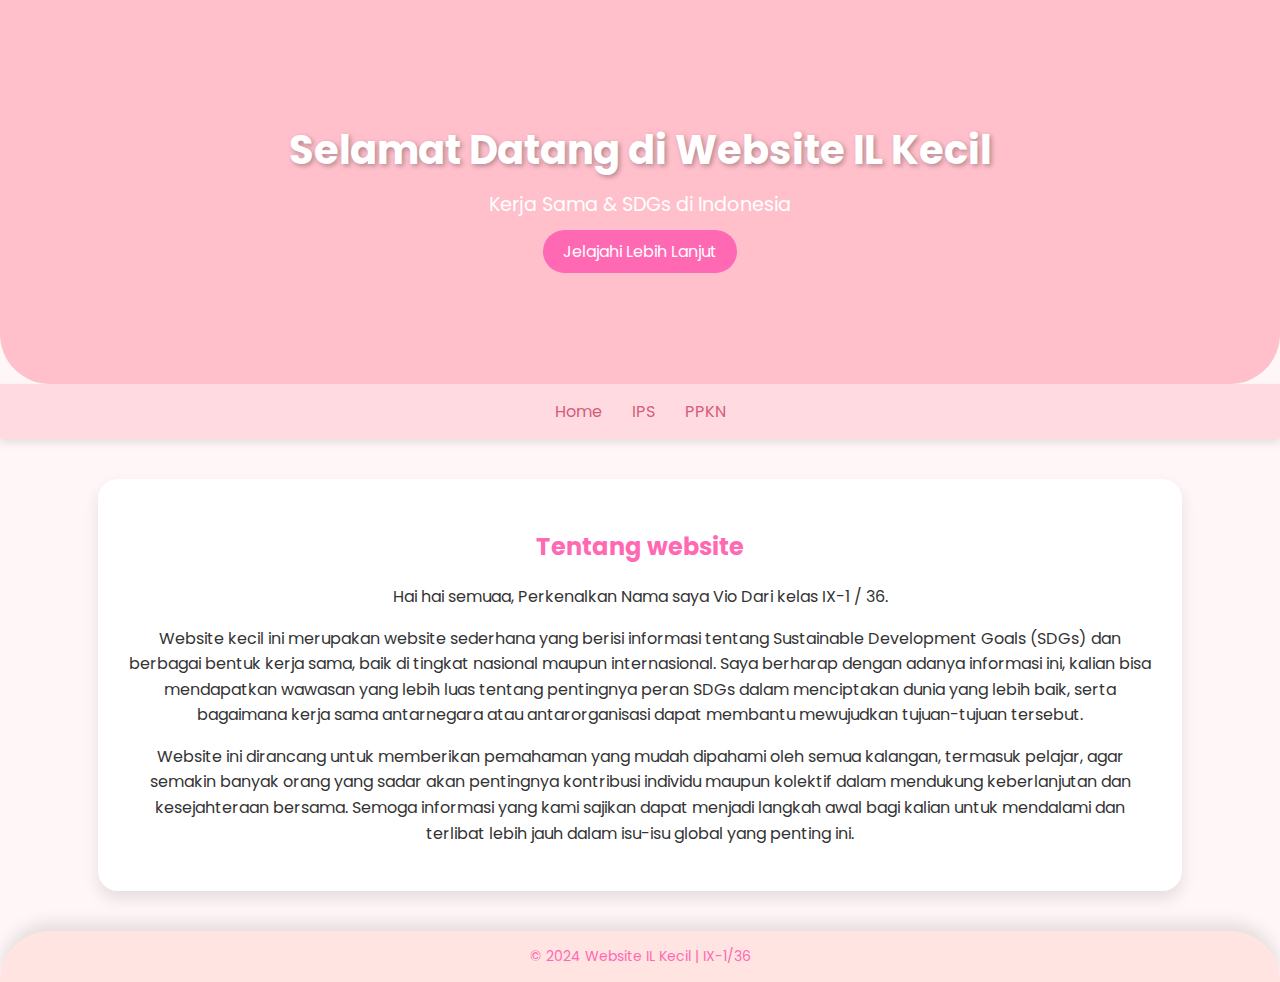
<file: index.html>
<!DOCTYPE html>
<html lang="en">
<head>
  <meta charset="UTF-8">
  <meta name="viewport" content="width=device-width, initial-scale=1.0">
  <title>Website IL Kecil</title>
  <!-- Google Fonts -->
  <link href="https://fonts.googleapis.com/css2?family=Poppins:wght@300;400;600&display=swap" rel="stylesheet">
  <style>
    /* Global Styles */
    body {
      font-family: 'Poppins', sans-serif;
      margin: 0;
      padding: 0;
      background-color: #fff7f7; /* Soft pink */
      color: #333;
    }

    /* Header Styles */
    .header {
      background-color: pink;
      background-position: center;
      text-align: center;
      color: white;
      padding: 120px 20px;
      border-radius: 0 0 50px 50px;
      position: relative;
    }

    .header h1 {
      font-size: 2.5rem;
      margin: 0;
      text-shadow: 2px 2px 5px rgba(0, 0, 0, 0.3);
    }

    .header p {
      font-size: 1.2rem;
      margin: 10px 0 20px;
    }

    .header .btn-primary {
      background: #ff69b4;
      color: white;
      text-decoration: none;
      padding: 10px 20px;
      border-radius: 30px;
      font-size: 1rem;
      transition: all 0.3s ease;
    }

    .header .btn-primary:hover{
      background: #ff1493;
      box-shadow: 0 4px 10px rgba(0, 0, 0, 0.2);
    }
    
    /* Navbar */
    .navbar {
      display: flex;
      justify-content: center;
      background-color: #ffdae1;
      padding: 15px 20px;
      box-shadow: 0px 4px 8px rgba(0, 0, 0, 0.1);
    }

    .navbar a {
      color: #d45d79;
      margin: 0 15px;
      text-decoration: none;
      font-size: 1rem;
      transition: color 0.3s ease-in-out;
    }

    .navbar a:hover {
      color: #ff577f;
    }

    .dropdown {
      position: relative;
    }

    .dropdown-content {
      display: none;
      position: absolute;
      top: 100%;
      left: 0;
      background-color: #ffe5ec;
      box-shadow: 0px 8px 16px rgba(0, 0, 0, 0.2);
      border-radius: 10px;
      overflow: hidden;
    }

    .dropdown-content a {
      color: #d45d79;
      padding: 10px 20px;
      display: block;
      text-decoration: none;
      transition: background-color 0.3s;
    }

    .dropdown-content a:hover {
      background-color: #ffd1d8;
    }

    .dropdown:hover .dropdown-content {
      display: block;
    }

    /* Content Section */
    .content {
      background-color: #fff;
      padding: 30px;
      margin: 40px auto;
      max-width: 80%;
      border-radius: 20px;
      box-shadow: 0px 8px 16px rgba(0, 0, 0, 0.1);
      text-align: center;
    }

    .content h2 {
      color: #ff69b4;
      margin-bottom: 20px;
    }

    .content p {
      line-height: 1.6;
      margin-bottom: 15px;
    }

    /* Footer Section */
    .footer {
      background: #ffe4e1;
      text-align: center;
      padding: 15px 20px;
      border-radius: 50px 50px 0 0;
      box-shadow: 0px -8px 16px rgba(0, 0, 0, 0.1);
    }

    .footer p {
      font-size: 14px;
      color: #ff69b4;
      margin: 0;
    }
  </style>
</head>
<body>
 <!-- Header Section -->
 <div class="header">
  <h1>Selamat Datang di Website IL Kecil</h1>
  <p>Kerja Sama & SDGs di Indonesia</p>
  <a href="#content" class="btn-primary">Jelajahi Lebih Lanjut</a>
</div>

  <!-- Navbar Section -->
  <div class="navbar">
    <a href="index.html">Home</a>
    <div class="dropdown">
      <a href="#">IPS</a>
      <div class="dropdown-content">
        <a href="SDGS.html">SDGs</a>
        <a href="Kerja Sama.html">Kerja Sama</a>
      </div>
    </div>
    <div class="dropdown">
      <a href="#">PPKN</a>
      <div class="dropdown-content">
        <a href="Indonesia-malaysia.html">Indonesia-Malaysia</a>
        <a href="SDGS.html">SDGs</a>
      </div>
    </div>
  </div>

  <!-- Content Section -->
  <div id="content" class="content">
    <h2>Tentang website</h2>
    <p>Hai hai semuaa, Perkenalkan Nama saya Vio Dari kelas IX-1 / 36.</p>
    <p>Website kecil ini merupakan website sederhana yang berisi informasi tentang Sustainable Development Goals (SDGs) dan berbagai 
      bentuk kerja sama, baik di tingkat nasional maupun internasional. Saya berharap dengan adanya informasi ini, kalian bisa mendapatkan
       wawasan yang lebih luas tentang pentingnya peran SDGs dalam menciptakan dunia yang lebih baik, serta bagaimana kerja sama antarnegara 
       atau antarorganisasi dapat membantu mewujudkan tujuan-tujuan tersebut.</p>
    <p>Website ini dirancang untuk memberikan pemahaman yang mudah dipahami oleh semua 
      kalangan, termasuk pelajar, agar semakin banyak orang yang sadar akan pentingnya kontribusi individu maupun 
      kolektif dalam mendukung keberlanjutan dan kesejahteraan bersama. Semoga informasi yang kami sajikan dapat menjadi 
      langkah awal bagi kalian untuk mendalami dan terlibat lebih jauh dalam isu-isu global yang penting ini.</p>
  </div>

  <!-- Footer Section -->
  <div class="footer">
    <p>© 2024 Website IL Kecil | IX-1/36</p>
  </div>
</body>
</html>
</file>
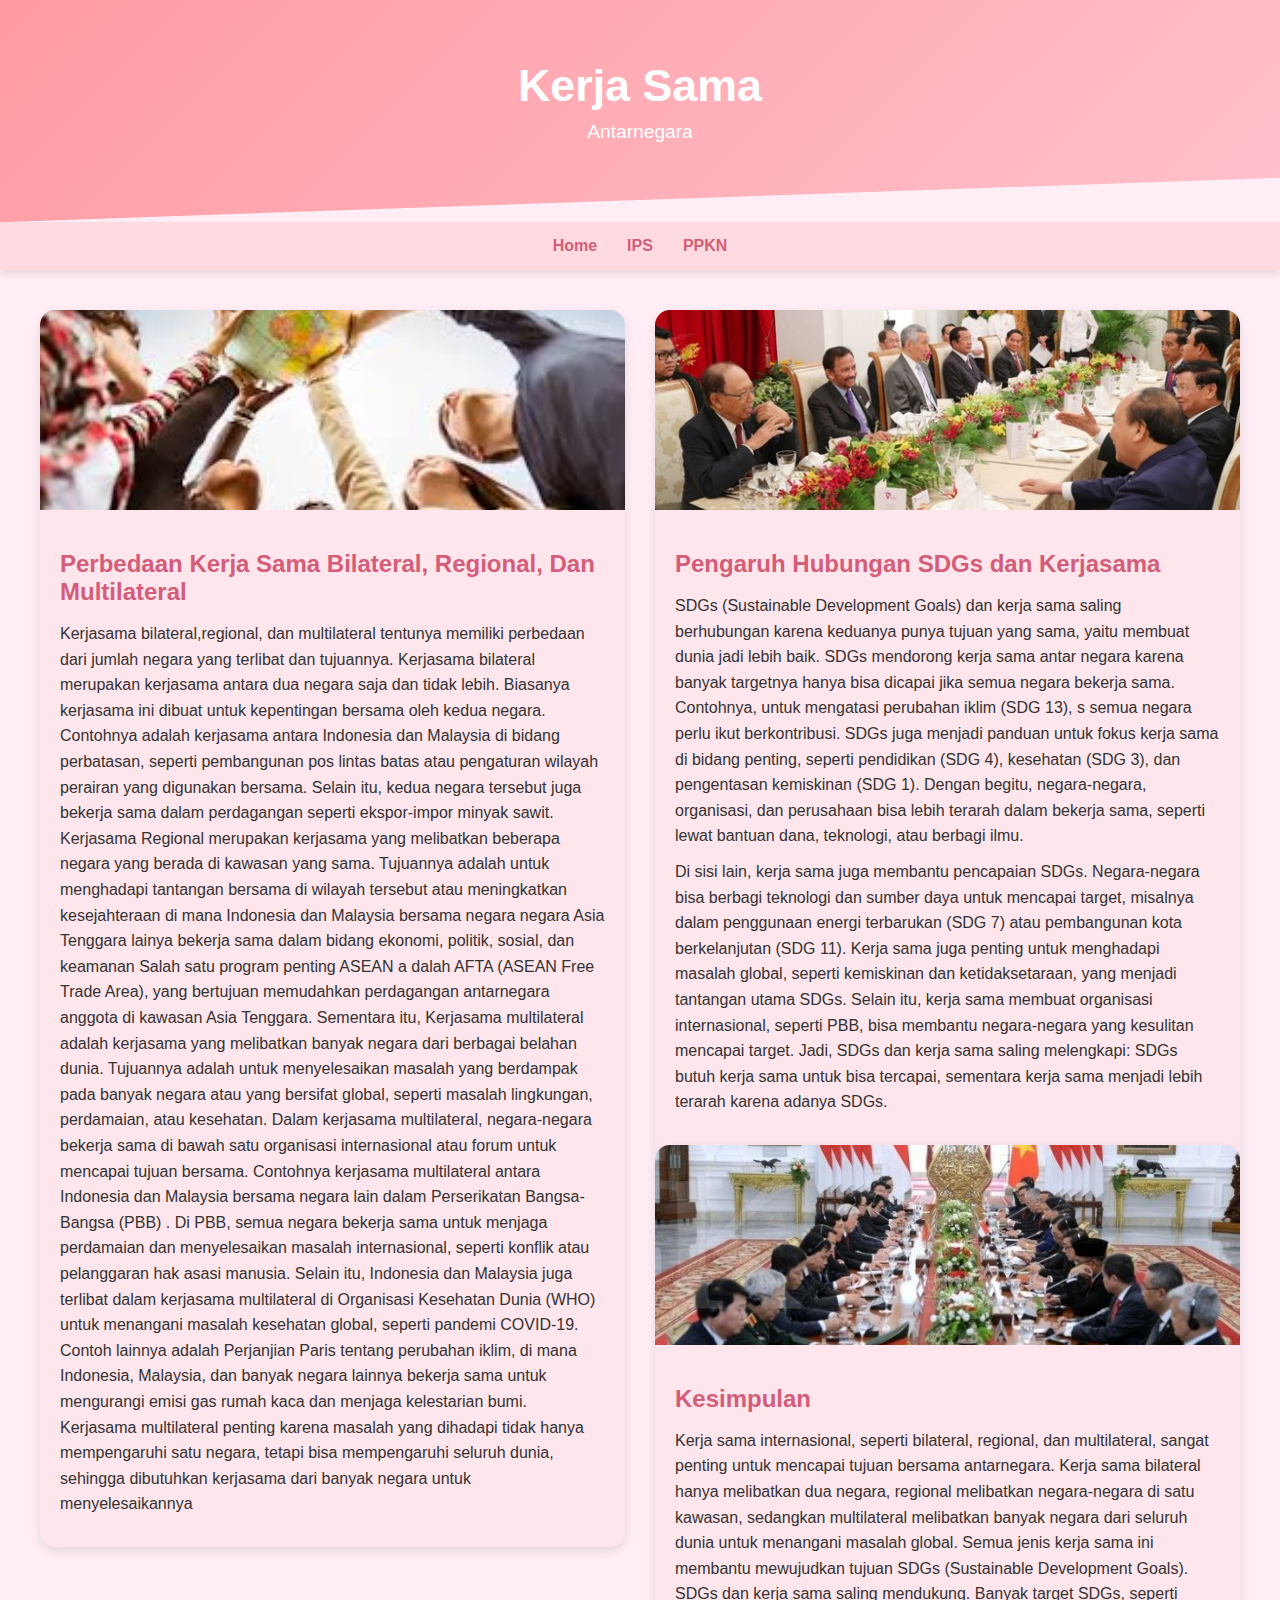
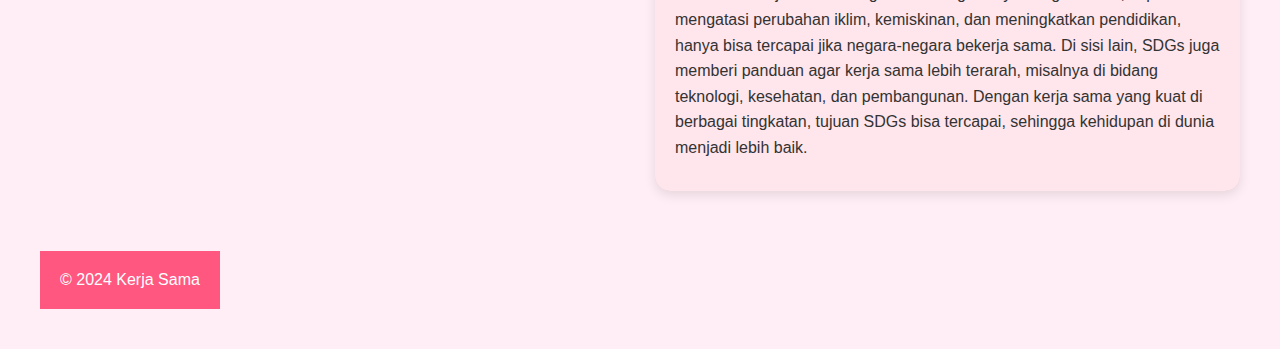
<file: Kerja Sama.html>
<!DOCTYPE html>
<html lang="en">
<head>
  <meta charset="UTF-8">
  <meta name="viewport" content="width=device-width, initial-scale=1.0">
  <title>Kerja Sama Bilateral</title>
  <style>
    /* Reset */
    body {
      margin: 0;
      font-family: 'Poppins', Arial, sans-serif;
      background-color: #ffeef5;
      color: #333;
    }

    /* Header */
    .header {
      background: linear-gradient(135deg, #ff9aa2, #ffc1cc);
      color: white;
      text-align: center;
      padding: 60px 20px;
      clip-path: polygon(0 0, 100% 0, 100% 80%, 0 100%);
      box-shadow: 0px 8px 16px rgba(0, 0, 0, 0.2);
    }

    .header h1 {
      margin: 0;
      font-size: 2.8rem;
    }

    .header p {
      font-size: 1.2rem;
      margin-top: 10px;
    }

    /* Navbar */
    .navbar {
      display: flex;
      justify-content: center;
      background-color: #ffdae1;
      padding: 15px 20px;
      box-shadow: 0px 4px 8px rgba(0, 0, 0, 0.1);
    }

    .navbar a {
      color: #d45d79;
      margin: 0 15px;
      text-decoration: none;
      font-size: 1rem;
      position: relative;
      transition: color 0.3s ease-in-out;
    }

    .navbar a:hover {
      color: #ff577f;
    }

    /* Dropdown */
    .dropdown {
      position: relative;
    }

    .dropdown-content {
      display: none;
      position: absolute;
      top: 100%;
      left: 0;
      background-color: #ffe5ec;
      box-shadow: 0px 8px 16px rgba(0, 0, 0, 0.2);
      border-radius: 10px;
      overflow: hidden;
      animation: fadeIn 0.3s ease-in-out;
    }

    .dropdown-content a {
      color: #d45d79;
      padding: 10px 20px;
      display: block;
      text-decoration: none;
      transition: background-color 0.3s;
    }

    .dropdown-content a:hover {
      background-color: #ffd1d8;
    }

    .dropdown:hover .dropdown-content {
      display: block;
    }

    /* Main Content */
    .container {
      display: flex;
      justify-content: space-between;
      align-items: flex-start;
      flex-wrap: wrap;
      gap: 30px;
      padding: 40px 20px;
      max-width: 1200px;
      margin: 0 auto;
    }

    .card {
      background: #ffe5ec;
      border-radius: 15px;
      box-shadow: 0px 4px 12px rgba(0, 0, 0, 0.1);
      overflow: hidden;
      flex: 1 1 45%;
      display: flex;
      flex-direction: column;
      transition: transform 0.3s, box-shadow 0.3s;
    }

    .card:hover {
      transform: translateY(-10px);
      box-shadow: 0px 8px 20px rgba(0, 0, 0, 0.15);
    }

    .card img {
      width: 100%;
      height: 200px;
      object-fit: cover;
    }

    .card-content {
      padding: 20px;
    }

    .card-content h2 {
      color: #d45d79;
      font-size: 1.5rem;
      margin-bottom: 15px;
    }

    .card-content p {
      margin: 0 0 10px;
      line-height: 1.6;
    }

    /* Footer */
    .footer {
      background-color: #ff577f;
      color: white;
      text-align: center;
      padding: 20px;
      margin-top: 30px;
      font-size: 1rem;
    }
  </style>
</head>
<body>
  <!-- Header Section -->
  <div class="header">
    <h1>Kerja Sama</h1>
    <p>Antarnegara</p>
  </div>

 <!-- Navbar -->
 <div class="navbar">
  <a href="index.html"><strong>Home</strong></a>
  <div class="dropdown">
    <a href="#"><strong>IPS</strong></a>
    <div class="dropdown-content">
      <a href="SDGS.html">SDGs</a>
      <a href="Kerja Sama.html">Kerja Sama</a>
    </div>
  </div>
  <div class="dropdown">
    <a href="#"><strong>PPKN</strong></a>
    <div class="dropdown-content">
      <a href="Indonesia-malaysia.html">Indonesia-Malaysia</a>
      <a href="SDGS.html">SDGs</a>
    </div>
  </div>
</div>


  <!-- Main Content -->
  <div class="container">
    <div class="card">
      <img src="Bilateral.jpg" alt="Kerja Sama">
      <div class="card-content">
        <h2>Perbedaan Kerja Sama Bilateral, Regional, Dan Multilateral</h2>
        <p>Kerjasama bilateral,regional, dan multilateral tentunya memiliki perbedaan dari jumlah negara yang terlibat dan tujuannya. Kerjasama bilateral merupakan kerjasama antara dua negara saja dan tidak lebih. Biasanya kerjasama ini dibuat untuk kepentingan bersama oleh kedua negara. Contohnya adalah kerjasama  antara Indonesia dan Malaysia di bidang perbatasan, seperti pembangunan pos lintas batas atau pengaturan wilayah perairan yang digunakan bersama. Selain itu, kedua negara tersebut juga bekerja sama dalam perdagangan seperti ekspor-impor minyak sawit.
          Kerjasama Regional merupakan kerjasama yang melibatkan beberapa negara yang berada di kawasan yang sama. Tujuannya adalah untuk menghadapi tantangan bersama di wilayah tersebut atau meningkatkan kesejahteraan di mana Indonesia dan Malaysia bersama negara negara Asia Tenggara lainya bekerja sama dalam bidang ekonomi, politik, sosial,  dan keamanan Salah satu program penting ASEAN a 	dalah AFTA (ASEAN Free Trade Area), yang bertujuan memudahkan perdagangan antarnegara anggota di kawasan Asia Tenggara. Sementara itu, Kerjasama multilateral adalah kerjasama 
          yang melibatkan banyak negara dari berbagai belahan dunia. Tujuannya adalah untuk menyelesaikan masalah yang berdampak pada banyak negara atau yang bersifat global, seperti masalah lingkungan, perdamaian, atau kesehatan. Dalam kerjasama multilateral, negara-negara bekerja sama di bawah satu organisasi internasional atau forum untuk mencapai tujuan bersama. Contohnya kerjasama multilateral antara Indonesia dan Malaysia bersama negara lain dalam Perserikatan Bangsa-Bangsa (PBB) . Di PBB, semua negara bekerja sama untuk menjaga perdamaian dan menyelesaikan 
          masalah internasional, seperti konflik atau pelanggaran hak asasi manusia. Selain itu, Indonesia dan Malaysia juga terlibat dalam kerjasama multilateral di Organisasi Kesehatan Dunia (WHO) untuk menangani masalah kesehatan global, seperti pandemi COVID-19. Contoh lainnya adalah Perjanjian Paris tentang perubahan iklim, di mana Indonesia, Malaysia, dan banyak negara lainnya bekerja sama untuk mengurangi emisi gas rumah kaca dan menjaga kelestarian bumi. Kerjasama multilateral penting karena masalah yang dihadapi tidak hanya mempengaruhi satu negara, tetapi 
          bisa mempengaruhi  seluruh dunia, sehingga dibutuhkan kerjasama dari banyak negara untuk menyelesaikannya</p>
      </div>
    </div>

    <div class="card">
      <img src="4b96b080-ea64-4f68-84be-3c2f8ea36a6e.jpeg" alt="Pendidikan">
      <div class="card-content">
        <h2>Pengaruh Hubungan SDGs dan Kerjasama</h2>
        <p>SDGs (Sustainable Development Goals) dan kerja sama saling berhubungan karena keduanya punya tujuan yang sama, yaitu membuat dunia jadi lebih baik. SDGs 
          mendorong kerja sama antar negara karena banyak targetnya hanya bisa dicapai jika semua negara bekerja sama. Contohnya, untuk mengatasi perubahan iklim (SDG 13), s
          semua negara perlu ikut berkontribusi. SDGs juga menjadi panduan untuk fokus kerja sama di bidang penting, seperti pendidikan (SDG 4), kesehatan (SDG 3), dan pengentasan kemiskinan (SDG 1). 
          Dengan begitu, negara-negara, organisasi, dan perusahaan
          bisa lebih terarah dalam bekerja sama, seperti lewat bantuan dana, teknologi, atau berbagi ilmu.</p>
          <p>Di sisi lain, kerja sama juga membantu pencapaian SDGs. Negara-negara bisa berbagi teknologi dan sumber daya untuk mencapai target, misalnya dalam penggunaan energi terbarukan (SDG 7) atau 
            pembangunan kota berkelanjutan (SDG 11). Kerja sama juga penting untuk menghadapi masalah global, seperti kemiskinan dan ketidaksetaraan, yang menjadi tantangan utama SDGs. Selain itu,
             kerja sama membuat organisasi internasional, seperti PBB, bisa membantu negara-negara yang kesulitan mencapai target. Jadi, SDGs dan kerja sama saling melengkapi: SDGs butuh kerja sama untuk bisa tercapai, 
             sementara kerja sama menjadi lebih terarah karena adanya SDGs.</p>
      </div>
      <div class="card">
        <img src="um.jpg" alt="Pendidikan">
        <div class="card-content">
          <h2>Kesimpulan</h2>
          <p>Kerja sama internasional, seperti bilateral, regional, dan multilateral, sangat penting untuk mencapai tujuan bersama antarnegara. Kerja sama bilateral hanya melibatkan dua negara, regional melibatkan negara-negara di satu kawasan, sedangkan multilateral melibatkan banyak negara dari seluruh dunia untuk menangani masalah global. Semua jenis kerja sama ini membantu mewujudkan tujuan SDGs (Sustainable Development Goals).  
            SDGs dan kerja sama saling mendukung. Banyak target SDGs, seperti mengatasi perubahan iklim, kemiskinan, dan meningkatkan pendidikan, hanya bisa tercapai jika negara-negara bekerja sama. Di sisi lain, SDGs juga memberi panduan agar kerja sama lebih terarah, misalnya di bidang teknologi, kesehatan, dan pembangunan. Dengan kerja sama yang kuat di berbagai tingkatan, tujuan SDGs bisa tercapai, sehingga kehidupan di dunia menjadi lebih baik.</p>
        </div>
    </div>
  </div>

  <!-- Footer -->
  <div class="footer">
    &copy; 2024 Kerja Sama
  </div>
</body>
</html>
</file>
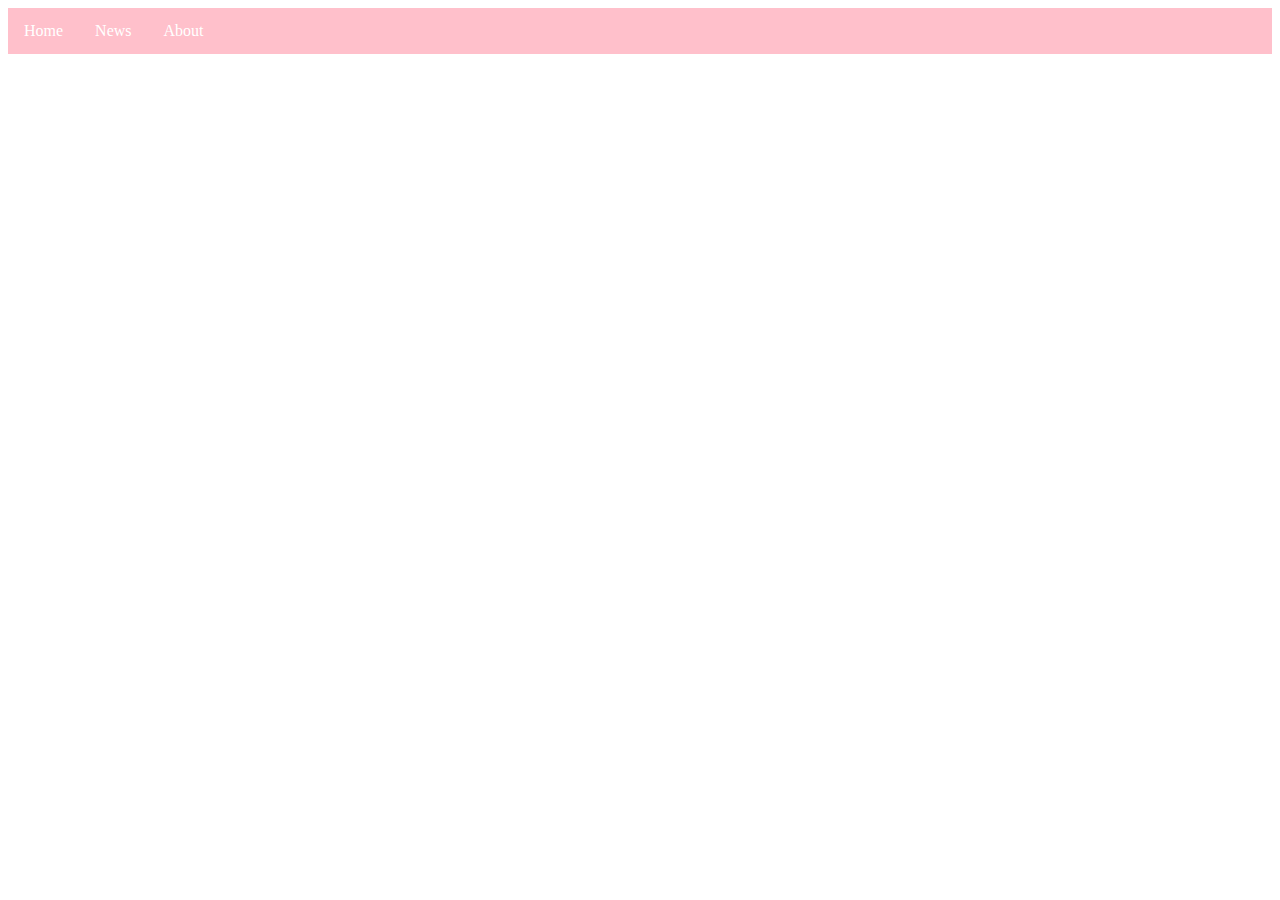
<file: Dropdown_vio/dropdown.html>
<!DOCTYPE html>
<html></html>
<head>
    <title>Dropdown HTML</title>
    <link rel="stylesheet" href="dropdown.css">
</head>
<body>
    <ul>
        <li><a href="">Home</a></li>
        <li><a href="">News</a></li>
        <li class="dropdown">
            <a href="" class="dropbtn">About</a>
            <div class="dropdown-content">
                <a href="">Galeri</a>
                <a href="">Tentang Perusahaan</a>

            </div>
        </li>
    </ul>
</body>
</html>
</file>
<file: Dropdown_vio/dropdown.css>
@font-face {
    font-family: bubble;
    src: url(Bubblegum.ttf);
}

ul{
    list-style-type: none;
    margin: 0px;
    padding: 0px;
    overflow: hidden;
    background-color: pink;
    font-family: "bubble;
}

li{
    float: left;
}

li a, .dropbtn{
    display: inline-block;
    color: white;
    text-align: center;
    padding: 14px 16px;
    text-decoration: none;
}

li a:hover, .dropbtn:hover,.dropbtn:hover{
background-color: lightpink;
}

li.dropdown{
    display: inline-block;
}

.dropdown-content{
    display: none;
    position: absolute;
    background-color: grey;
    min-width: 160px;
    box-shadow: 0px 8px 16px black;
    z-index: 1;
}

.dropdown-content a{
    color: white;
    padding: 12px 16px;
    text-decoration: none;
}

.dropdown:hover .dropdown-content.hover{
    display: block;
    text-align: left;
}

.dropdown-content a:hover{
    background-color: red;
}
</file>
